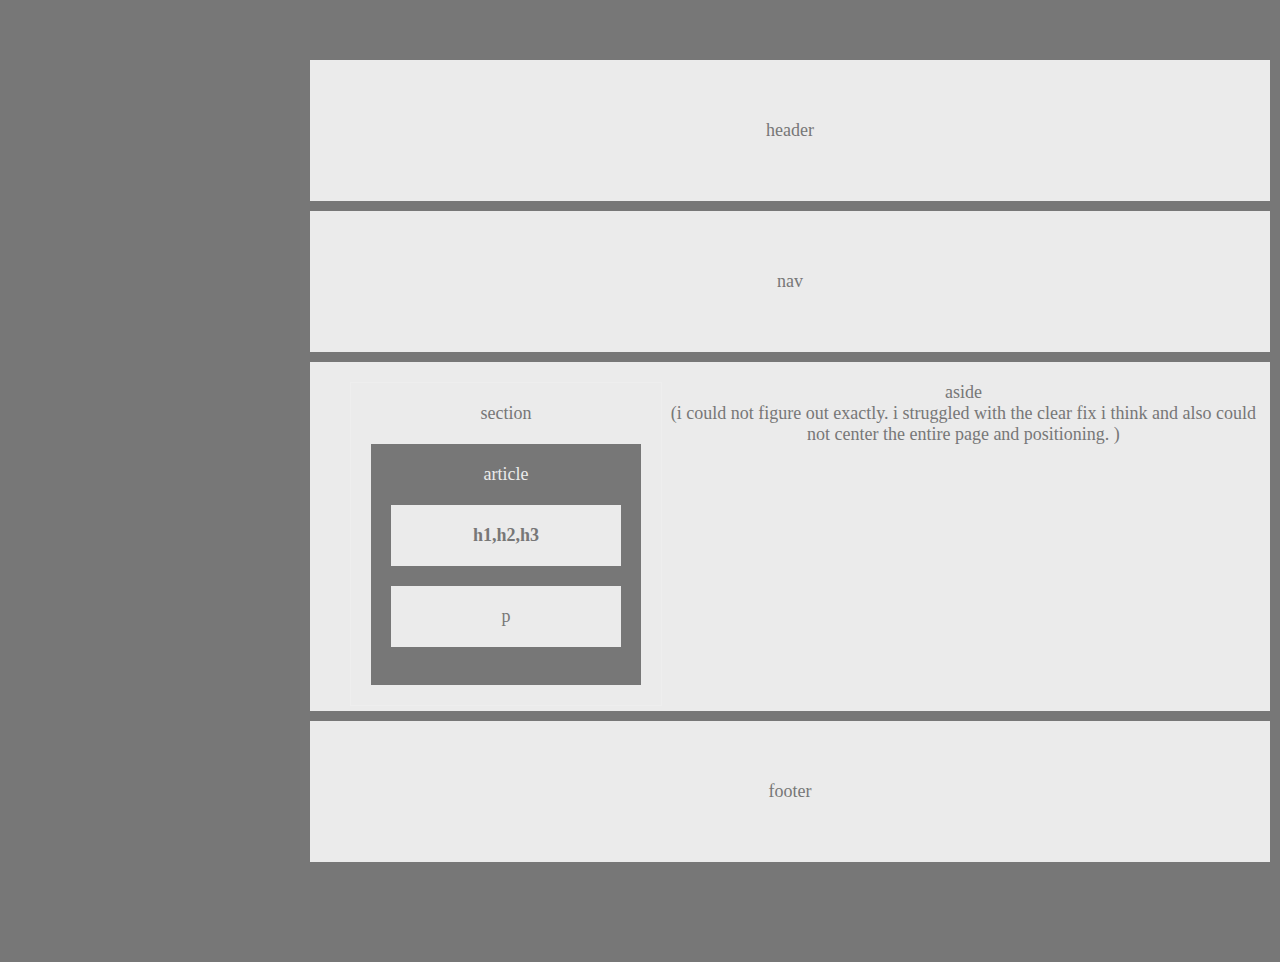
<file: hwk-1/index.html>
<!-- STUDENTS: Head to float.css for your assignment -->
<!DOCTYPE html>
<html lang="en-us">

<head>
  <meta charset="UTF-8">
  <title>Homework 1: Wireframe</title>
  <link rel="stylesheet" type="text/css" href="hw-wireframe.css">
</head>

<body>

  

  <header>header</header>

  <div id="nav">nav</div>

   <section id="full">

            <aside>section
                 <div id="division"> article

                  <p> <strong>h1,h2,h3</p></strong> 
                  <p> p</p>

                 </div>


            </aside>

   aside 
   <br>(i could not figure out exactly. i struggled with the clear fix i think and also could not center the entire page and positioning. )

 
  </section>



  <footer>footer</footer>

</body>

</html>
</file>
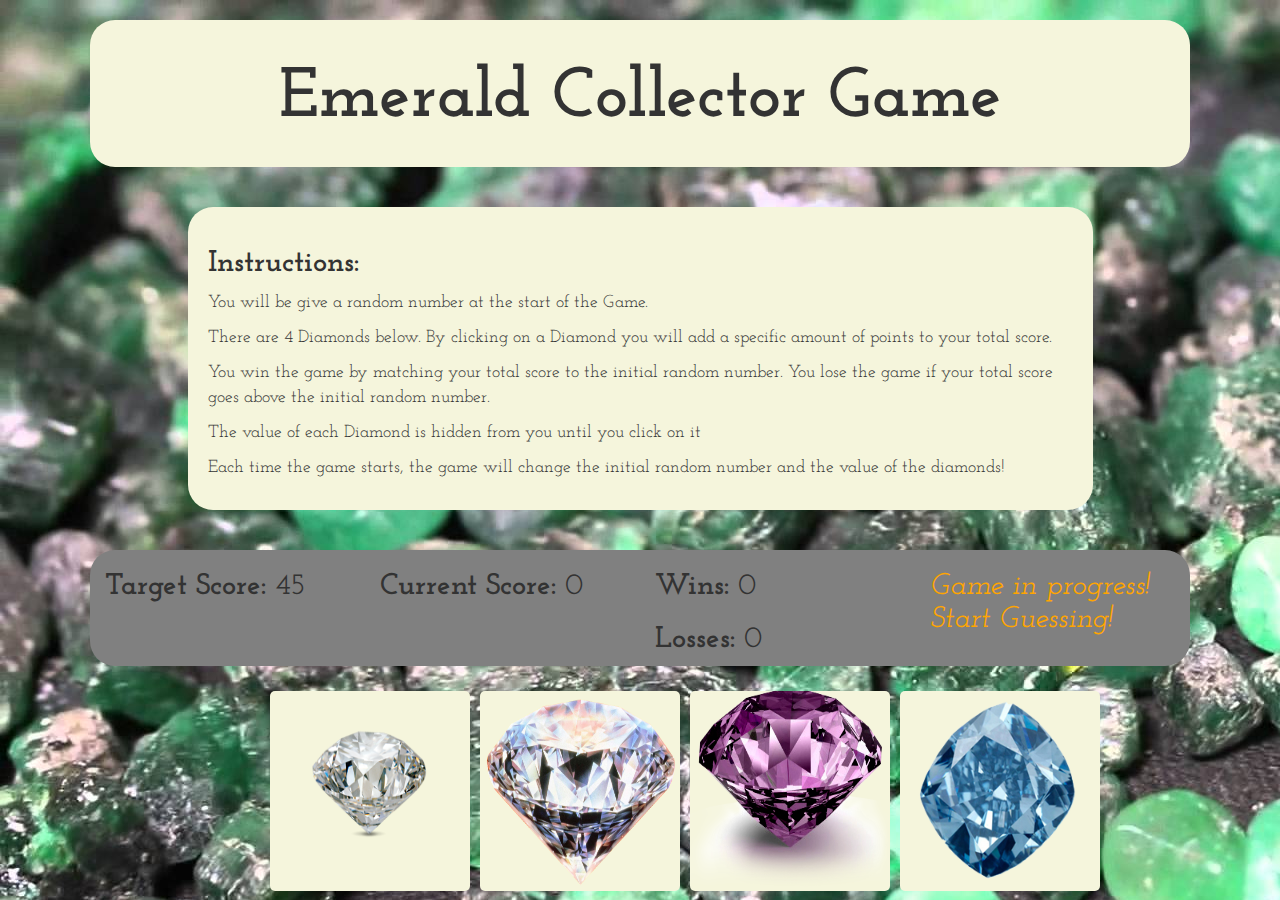
<file: hwk-4/index.html>
<!DOCTYPE html>
<html>
<head>

  <meta charset="UTF-8">
  <meta name="viewport" content="width=device-width, initial-scale=1">
  <title>Emerald Collector</title>
  <link rel="stylesheet" href="https://maxcdn.bootstrapcdn.com/bootstrap/3.3.7/css/bootstrap.min.css" crossorigin="anonymous">
   
    <script src="https://code.jquery.com/jquery-3.2.1.min.js" crossorigin="anonymous"></script>
    <!-- Latest compiled and minified JavaScript -->
    <script src="https://maxcdn.bootstrapcdn.com/bootstrap/3.3.7/js/bootstrap.min.js" crossorigin="anonymous"></script>
    <link href="https://fonts.googleapis.com/css?family=Josefin+Slab:400,700" rel="stylesheet">
    <link rel="stylesheet" type="text/css" href="assets/css/style.css">
    <script src="assets/javascript/game.js" type="text/javascript"></script>

</head>
<body>
<div class="container">
      <div class="row">
          <div class="col-md-12">
                <div class="heading">
                      <h1 id="welcometext"><strong>Emerald Collector Game</strong></h1>
                </div>
          </div>
      </div>
        
        <div class="row">
            <div class="col-md-1"></div>
            <div class="col-md-10">
                <div class="instructions">
                    <h2><strong>Instructions:</strong></h2>
                    <p>You will be give a random number at the start of the Game.</p>
                    <p>There are 4 Diamonds below. By clicking on a Diamond you will add a specific amount of points to your total score.</p>
                    <p>You win the game by matching your total score to the initial random number. You lose the game if your total score goes above the initial random number.</p>
                    <p>The value of each Diamond is hidden from you until you click on it</p>
                    <p>Each time the game starts, the game will change the initial random number and the value of the diamonds!</p>
                </div>
            </div>
        </div>

        <div class="row scoringInfo">
                <div class="col-md-3">
                      <div id="target">
                        <h2>Target Score: <span id="target-score"></span></h2>
                        <h2>Current Score: <span id="current-score"></span></h2>
                      </div>
                </div>
                <div class="col-md-3">
                      <div id="current">
                        <h2>Current Score: <span id="current-score"></span></h2>
                      </div>
                </div>
                
                <div class="col-md-3">
                      <div id="wins-losses">
                        <h2 id="wins">Wins: </h2>
                        <h2 id="losses">Losses: </h2>
                      </div>
                </div>
                    <div class="col-md-3">
                      <div id="replay">
                      <h2></h2>
                      </div>
                </div>
        </div>

        <div class="row">
              <div class="col-md-2"></div>
                <div class="col-md-10">
                      <div id="diamond-button">
                      </div>
                </div>        
        </div>

       

</div>


</body>
</html>
</file>
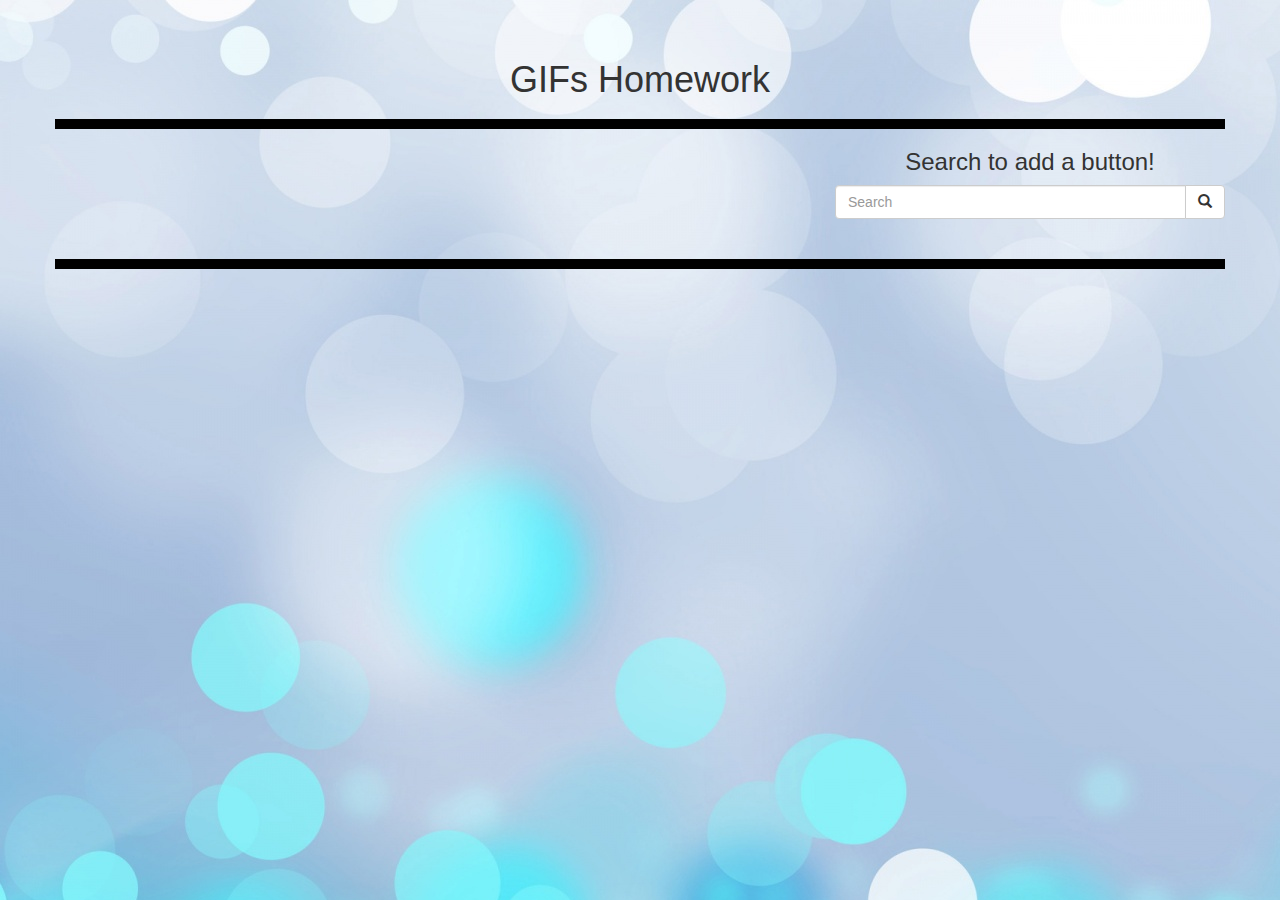
<file: hwk-6/index.html>
<!DOCTYPE html>
<html>
<head>
	<link rel="stylesheet" href="https://maxcdn.bootstrapcdn.com/bootstrap/3.3.7/css/bootstrap.min.css" integrity="sha384-BVYiiSIFeK1dGmJRAkycuHAHRg32OmUcww7on3RYdg4Va+PmSTsz/K68vbdEjh4u" crossorigin="anonymous">
	<link rel="stylesheet" type="text/css" href="assets/css/style.css">
	<script   src="https://code.jquery.com/jquery-3.1.0.min.js"   integrity="sha256-cCueBR6CsyA4/9szpPfrX3s49M9vUU5BgtiJj06wt/s="   crossorigin="anonymous"></script>
	<script type="text/javascript" src="assets/javascript/javascript.js"></script>
	<title>GIFs Homework</title>
</head>
<body>
	<div class="container">
		<div class="row">
			<div class="col-xs-12 page-header text-center">
				<h1 class="text-center">GIFs Homework</h1>
			</div>
		</div>

		<div class="row" id="top">
			<div class="col-xs-8">
				<div id="buttons"></div>
			</div>
			<div class="col-xs-4">
				<div class="row" id="search_section">
							<h3 class="text-center" id="search-header">Search to add a button!</h3>
       				<div id="custom-search-input">
                <div class="input-group col-xs-12">
                  <input id="search" type="text" class="  search-query form-control" placeholder="Search" />
                  <span class="input-group-btn">
                  <button class="btn btn-default" type="button" id="search-button">
                  <span class=" glyphicon glyphicon-search"></span>
                  </button>
                  </span>
                </div>
              </div>
	      </div>
			</div>
		</div>

		<div class="row">
			<div class="col-xs-12" id="gifs">

			</div>
		</div>
	</div>
</body>
</html>
</file>
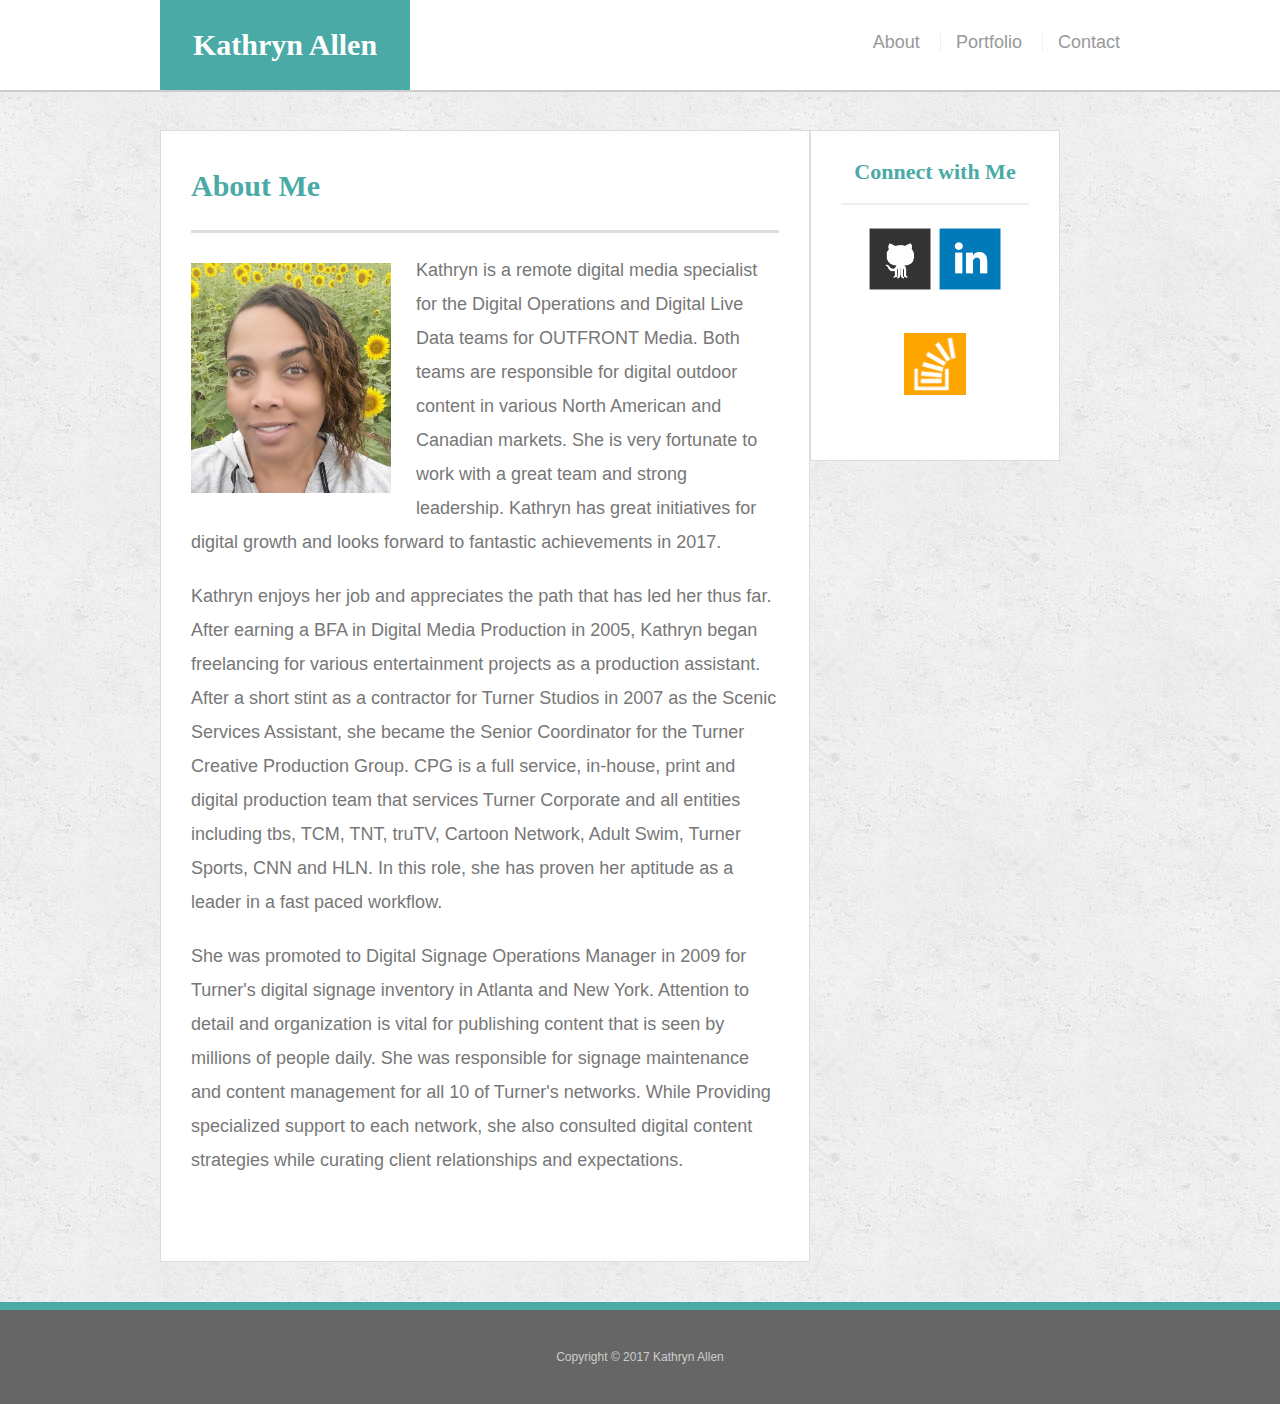
<file: hwk-2/Responsive-Portfolio/index.html>
<!doctype html>
<html lang="en-us">

<head>
  <meta charset="UTF-8">
  <meta name="viewport" content="width=device-width, initial-scale=1.0">
  <title>About | Kathryn Allen</title>
  <link rel="stylesheet" type="text/css" href="assets/css/reset.css">
  <link rel="stylesheet" type="text/css" href="assets/css/style.css">
</head>

<body>

  <div class="wrapper">

  <header id="masthead">
    <div class="container">
      <a href="index.html" id="logo">Kathryn Allen</a>
      <nav>
        <a href="index.html">About</a>
        <a href="portfolio.html">Portfolio</a>
        <a href="contact.html">Contact</a>
      </nav>
    </div>
  </header>

  <div id="main-container" class="container">
    <section class="main-section">
      <h1>About Me</h1>

      

      <img src="assets/images/profilepic.jpg" class="auth-image" alt="Kathryn">

          <p>Kathryn is a remote digital media specialist for the Digital Operations and Digital Live Data teams for OUTFRONT Media. Both teams are responsible for digital outdoor content in various North American and Canadian markets. She is very fortunate to work with a great team and strong leadership. Kathryn has great initiatives for digital growth and looks forward to fantastic achievements in 2017.</p>

          <p>Kathryn enjoys her job and appreciates the path that has led her thus far. After earning a BFA in Digital Media Production in 2005, Kathryn began freelancing for various entertainment projects as a production assistant. After a short stint as a contractor for Turner Studios in 2007 as the Scenic Services Assistant, she became the Senior Coordinator for the Turner Creative Production Group. CPG is a full service, in-house, print and digital production team that services Turner Corporate and all entities including tbs, TCM, TNT, truTV, Cartoon Network, Adult Swim, Turner Sports, CNN and HLN. In this role, she has proven her aptitude as a leader in a fast paced workflow.</p>

          <p>She was promoted to Digital Signage Operations Manager in 2009 for Turner's digital signage inventory in Atlanta and New York. Attention to detail and organization is vital for publishing content that is seen by millions of people daily. She was responsible for signage maintenance and content management for all 10 of Turner's networks. While Providing specialized support to each network, she also consulted digital content strategies while curating client relationships and expectations. </p>

        <br>

    </section>



    <div id="logo">

    <section class="sidebar">
      <div id="connect">
        <h2>Connect with Me</h2>

        <a href="https://github.com/caliikat"><img src="assets/images/github-128.png" class="social" alt="GitHub" /></a>
        <a href="https://www.linkedin.com/in/katvonallen/"><img src="assets/images/linkedin-128.png" class="social" alt="LinkedIn" /></a>
        <a href="https://stackoverflow.com/users/8594832/kathryn-allen"><img src="assets/images/stackoverflow-128.png" class="social" alt="Stack Overflow" /></a>
      </div>
    </section>

    </div>


  </div>

  <footer>
    <div class="container">
      Copyright &copy; 2017 Kathryn Allen
    </div>
  </footer>

  </div>
</body>

</html>
</file>
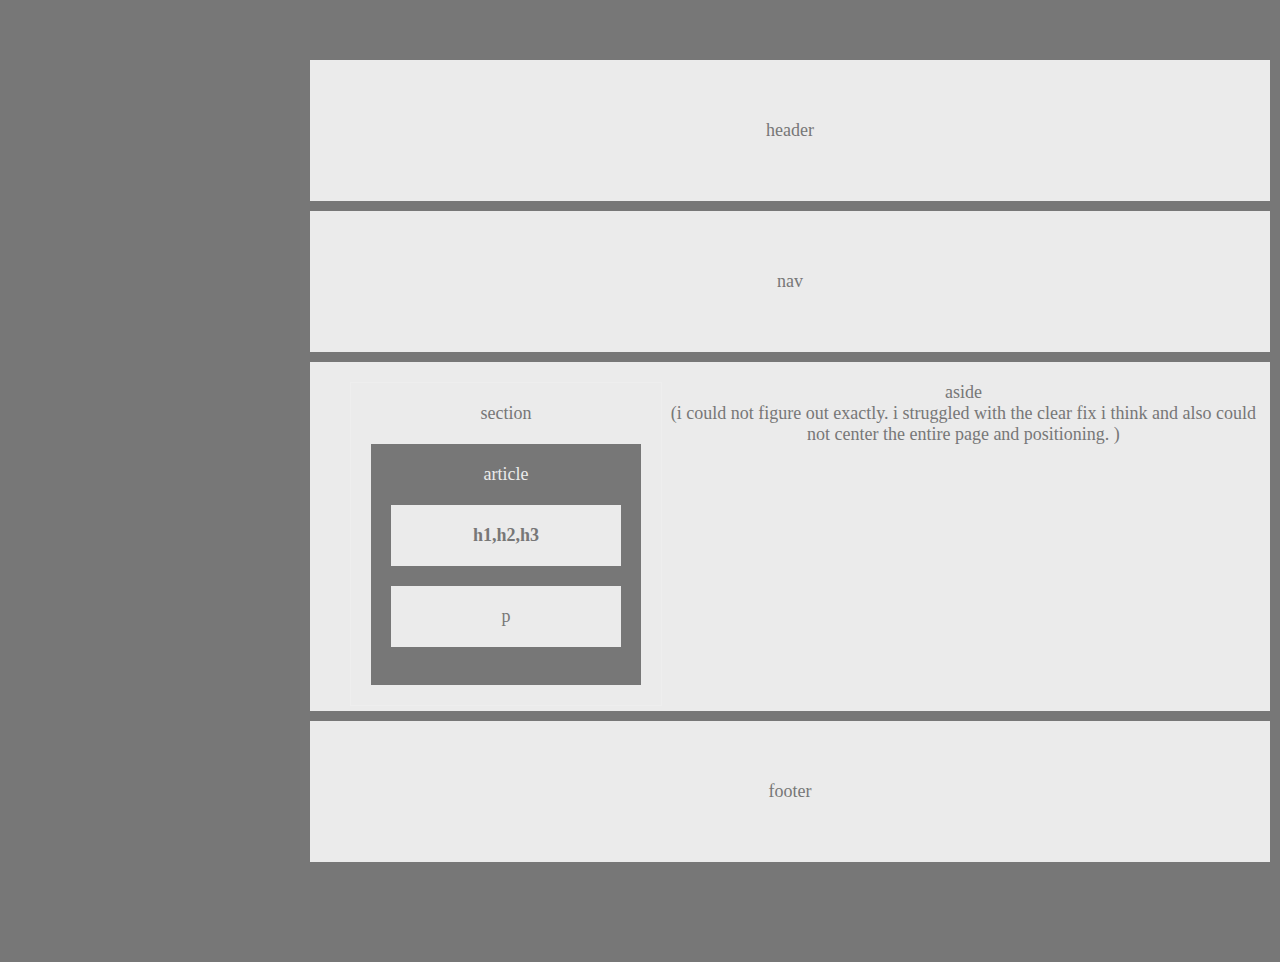
<file: hwk-1/hw-wireframe.html>
<!-- STUDENTS: Head to float.css for your assignment -->
<!DOCTYPE html>
<html lang="en-us">

<head>
  <meta charset="UTF-8">
  <title>Homework 1: Wireframe</title>
  <link rel="stylesheet" type="text/css" href="hw-wireframe.css">
</head>

<body>

  <header>header</header>

  <div id="nav">nav</div>

   <section id="full">

            <aside>section
                 <div id="division"> article

                  <p> <strong>h1,h2,h3</p></strong> 
                  <p> p</p>

                 </div>


            </aside>

   aside 
   <br>(i could not figure out exactly. i struggled with the clear fix i think and also could not center the entire page and positioning. )

 
  </section>



  <footer>footer</footer>

</body>

</html>
</file>
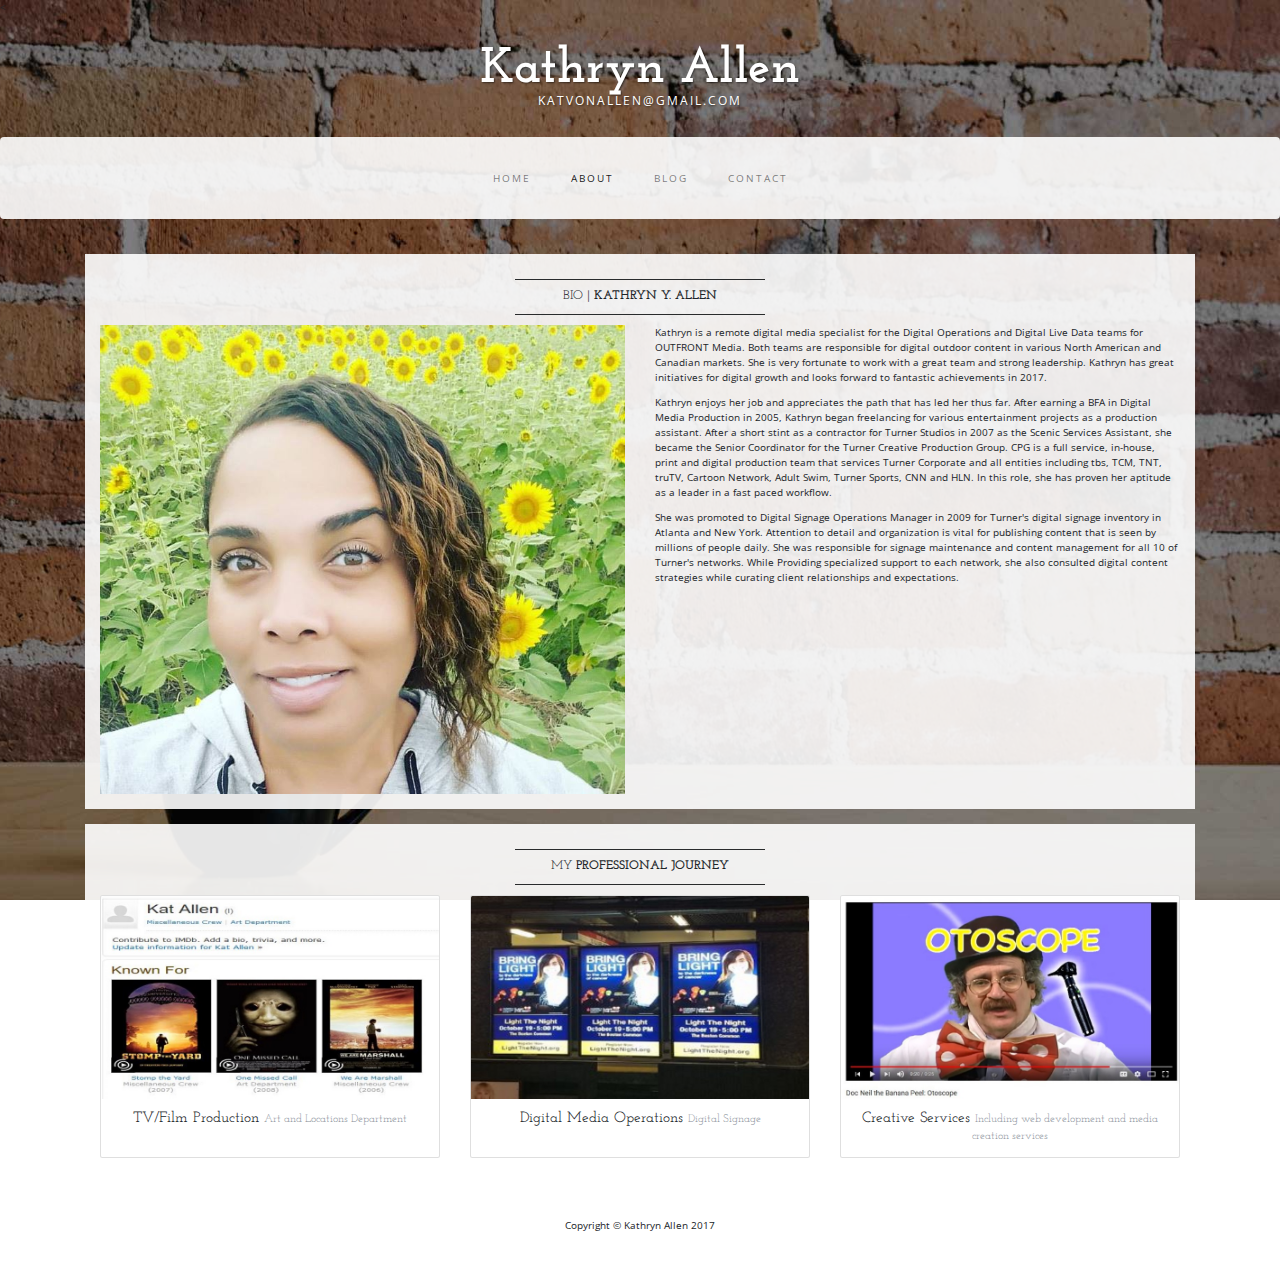
<file: hwk-2/bootstrap-portfolio/about.html>
<!DOCTYPE html>
<html lang="en">

  <head>

    <meta charset="utf-8">
    <meta name="viewport" content="width=device-width, initial-scale=1, shrink-to-fit=no">
    <meta name="description" content="">
    <meta name="author" content="">

    <title>About | Kathryn Y. Allen</title>

    <!--reset-->
    <<link rel="stylesheet" href="css/reset.css">

     <!--CDN-->
    <link rel="stylesheet" href="https://maxcdn.bootstrapcdn.com/bootstrap/3.3.6/css/bootstrap.min.css">

    <!-- Bootstrap core CSS -->
    <link href="vendor/bootstrap/css/bootstrap.min.css" rel="stylesheet">

    <!-- Custom fonts for this template -->
    <link href="https://fonts.googleapis.com/css?family=Open+Sans:300italic,400italic,600italic,700italic,800italic,400,300,600,700,800" rel="stylesheet" type="text/css">
    <link href="https://fonts.googleapis.com/css?family=Josefin+Slab:100,300,400,600,700,100italic,300italic,400italic,600italic,700italic" rel="stylesheet" type="text/css">

    <!-- Custom styles for this template -->
    <link href="css/business-casual.css" rel="stylesheet">

  </head>

  <body>

    <div class="tagline-upper text-center text-heading text-shadow text-white mt-5 d-none d-lg-block">Kathryn Allen</div>
    <div class="tagline-lower text-center text-expanded text-shadow text-uppercase text-white mb-5 d-none d-lg-block">katvonallen@gmail.com</div>

    <!-- Navigation -->
    <nav class="navbar navbar-expand-lg navbar-light bg-faded py-lg-4">
      <div class="container">
        <a class="navbar-brand text-uppercase text-expanded font-weight-bold d-lg-none" href="#">About Me</a>
        <button class="navbar-toggler" type="button" data-toggle="collapse" data-target="#navbarResponsive" aria-controls="navbarResponsive" aria-expanded="false" aria-label="Toggle navigation">
          <span class="navbar-toggler-icon"></span>
        </button>
        <div class="collapse navbar-collapse" id="navbarResponsive">
          <ul class="navbar-nav mx-auto">
            <li class="nav-item px-lg-4">
              <a class="nav-link text-uppercase text-expanded" href="index.html">Home
                <span class="sr-only">(current)</span>
              </a>
            </li>
            <li class="nav-item active px-lg-4">
              <a class="nav-link text-uppercase text-expanded" href="about.html">About</a>
            </li>
            <li class="nav-item px-lg-4">
              <a class="nav-link text-uppercase text-expanded" href="blog.html">Blog</a>
            </li>
            <li class="nav-item px-lg-4">
              <a class="nav-link text-uppercase text-expanded" href="contact.html">Contact</a>
            </li>
          </ul>
        </div>
      </div>
    </nav>

    <div class="container">

      <div class="bg-faded p-4 my-4">
        <hr class="divider">
        <h2 class="text-center text-lg text-uppercase my-0">Bio |
          <strong>Kathryn Y. Allen</strong>
        </h2>
        <hr class="divider">
        <div class="row">
          <div class="col-lg-6">
            <img class="img-fluid mb-4 mb-lg-0" src="img/profilepic.jpg" alt="">
          </div>
          <div class="col-lg-6">
            <p>Kathryn is a remote digital media specialist for the Digital Operations and Digital Live Data teams for OUTFRONT Media. Both teams are responsible for digital outdoor content in various North American and Canadian markets. She is very fortunate to work with a great team and strong leadership. Kathryn has great initiatives for digital growth and looks forward to fantastic achievements in 2017.</p>

            <p>Kathryn enjoys her job and appreciates the path that has led her thus far. After earning a BFA in Digital Media Production in 2005, Kathryn began freelancing for various entertainment projects as a production assistant. After a short stint as a contractor for Turner Studios in 2007 as the Scenic Services Assistant, she became the Senior Coordinator for the Turner Creative Production Group. CPG is a full service, in-house, print and digital production team that services Turner Corporate and all entities including tbs, TCM, TNT, truTV, Cartoon Network, Adult Swim, Turner Sports, CNN and HLN. In this role, she has proven her aptitude as a leader in a fast paced workflow.</p>

            <p>She was promoted to Digital Signage Operations Manager in 2009 for Turner's digital signage inventory in Atlanta and New York. Attention to detail and organization is vital for publishing content that is seen by millions of people daily. She was responsible for signage maintenance and content management for all 10 of Turner's networks. While Providing specialized support to each network, she also consulted digital content strategies while curating client relationships and expectations. </p>
          </div>
        </div>
      </div>

      <div class="bg-faded p-4 my-4">
        <hr class="divider">
        <h2 class="text-center text-lg text-uppercase my-0">My
          <strong>Professional Journey</strong>
        </h2>
        <hr class="divider">
        <div class="row">
          <div class="col-md-4 mb-4 mb-md-0">
            <div class="card h-100">
              <img class="card-img-top" src="img/portfolio-1.jpg" alt="">
              <div class="card-body text-center">
                <h4 class="card-title m-0">TV/Film Production
                  <small class="text-muted">Art and Locations Department</small>
                </h4>
              </div>
            </div>
          </div>
          <div class="col-md-4 mb-4 mb-md-0">
            <div class="card h-100">
              <img class="card-img-top" src="img/portfolio-2.jpg" alt="">
              <div class="card-body text-center">
                <h4 class="card-title m-0">Digital Media Operations
                  <small class="text-muted">Digital Signage</small>
                </h4>
              </div>
            </div>
          </div>
          <div class="col-md-4">
            <div class="card h-100">
              <img class="card-img-top" src="img/portfolio-3.jpg" alt="">
              <div class="card-body text-center">
                <h4 class="card-title m-0">Creative Services
                  <small class="text-muted">Including web development and media creation services</small>
                </h4>
              </div>
            </div>
          </div>
        </div>
      </div>

    </div>
    <!-- /.container -->

    <footer class="bg-faded text-center py-5">
      <div class="container">
        <p class="m-0">Copyright &copy; Kathryn Allen 2017</p>
      </div>
    </footer>

    <!-- Bootstrap core JavaScript -->
    <script src="vendor/jquery/jquery.min.js"></script>
    <script src="vendor/popper/popper.min.js"></script>
    <script src="vendor/bootstrap/js/bootstrap.min.js"></script>

  </body>

</html>
</file>
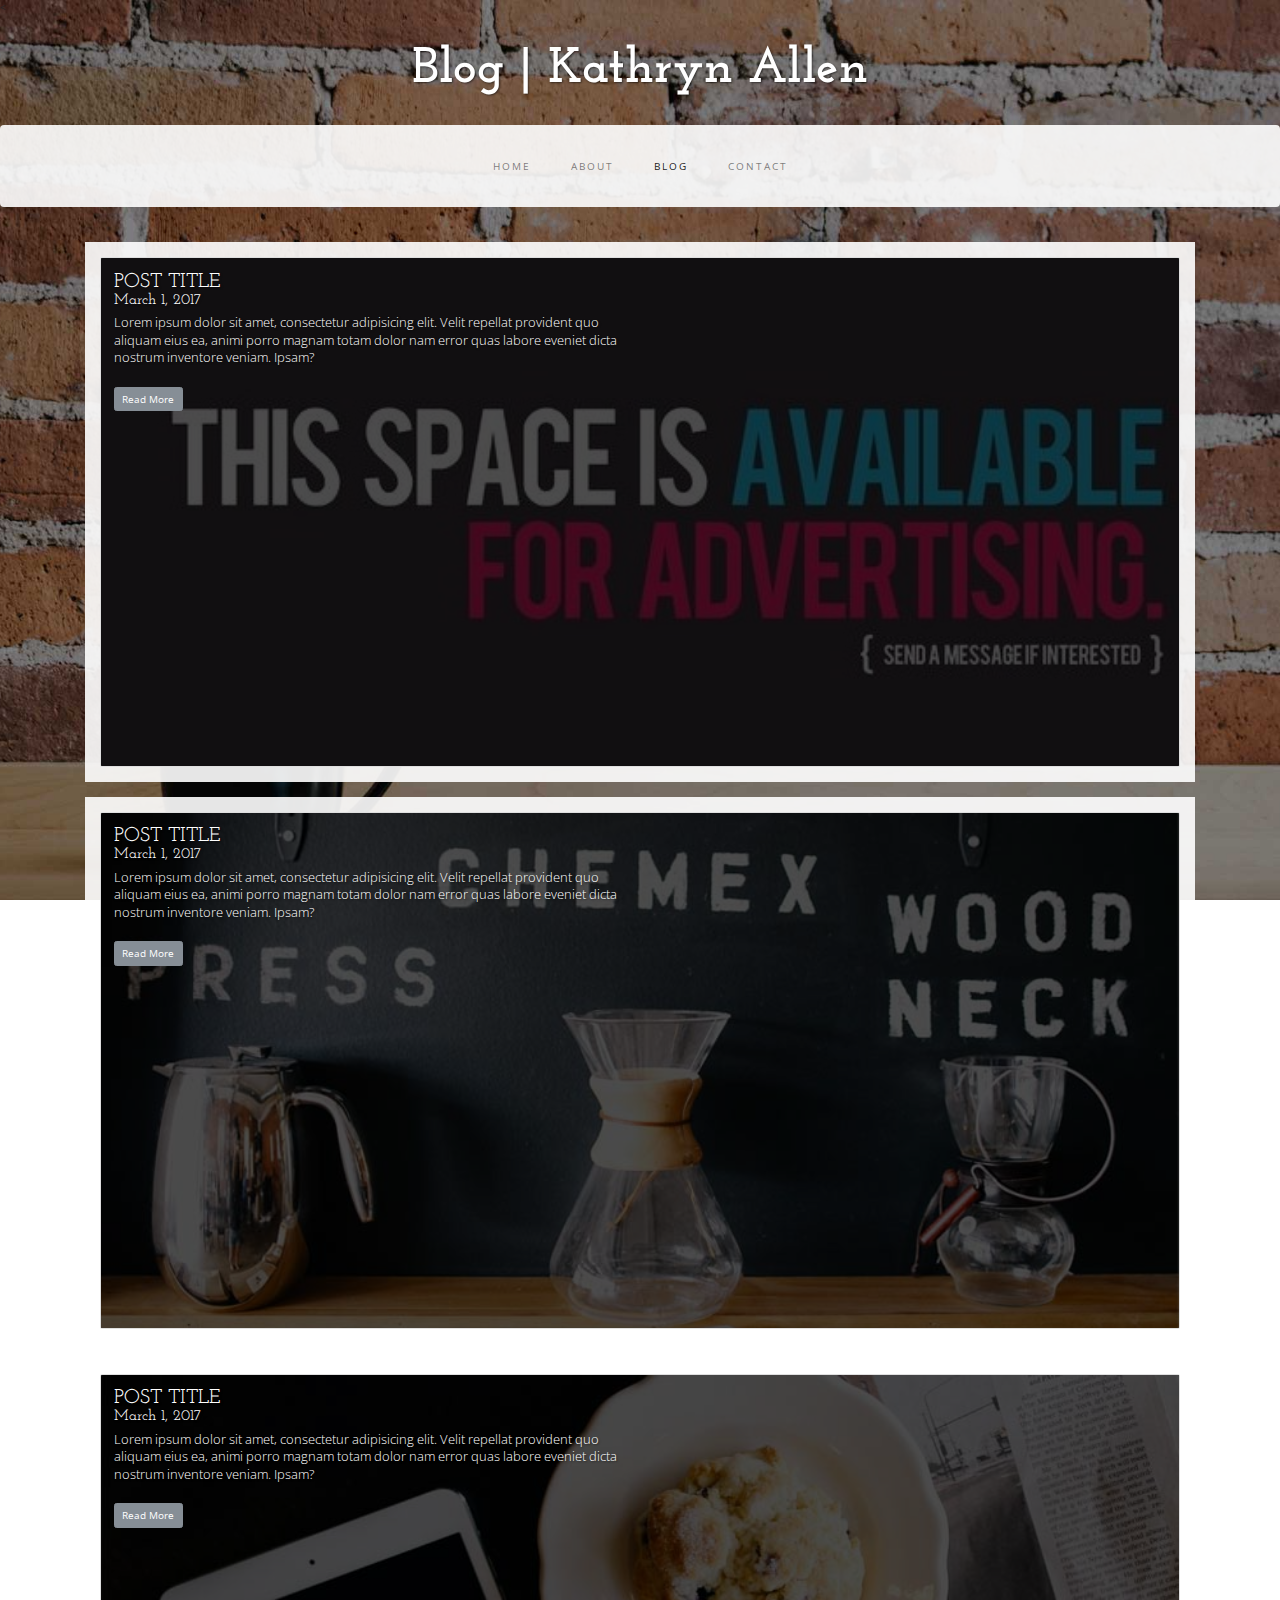
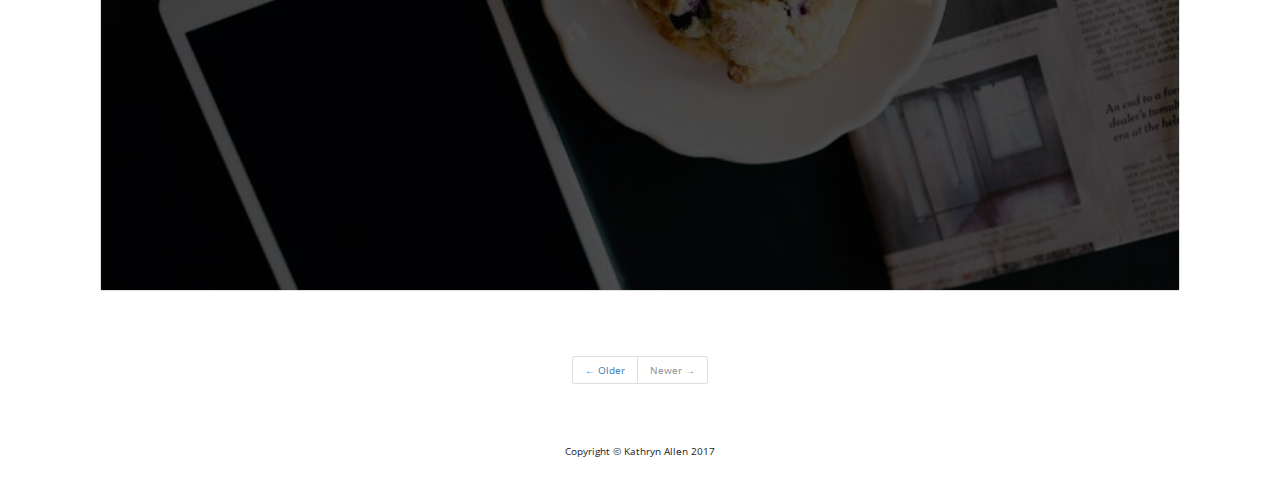
<file: hwk-2/bootstrap-portfolio/blog.html>
<!DOCTYPE html>
<html lang="en">

  <head>

    <meta charset="utf-8">
    <meta name="viewport" content="width=device-width, initial-scale=1, shrink-to-fit=no">
    <meta name="description" content="">
    <meta name="author" content="">

    <title>Blog | Kathryn Y. ALlen</title>

    <!--reset-->
    <<link rel="stylesheet" href="css/reset.css">

     <!--CDN-->
    <link rel="stylesheet" href="https://maxcdn.bootstrapcdn.com/bootstrap/3.3.6/css/bootstrap.min.css">

    <!-- Bootstrap core CSS -->
    <link href="vendor/bootstrap/css/bootstrap.min.css" rel="stylesheet">

    <!-- Custom fonts for this template -->
    <link href="https://fonts.googleapis.com/css?family=Open+Sans:300italic,400italic,600italic,700italic,800italic,400,300,600,700,800" rel="stylesheet" type="text/css">
    <link href="https://fonts.googleapis.com/css?family=Josefin+Slab:100,300,400,600,700,100italic,300italic,400italic,600italic,700italic" rel="stylesheet" type="text/css">

    <!-- Custom styles for this template -->
    <link href="css/business-casual.css" rel="stylesheet">

  </head>

  <body>

    <div class="tagline-upper text-center text-heading text-shadow text-white mt-5 d-none d-lg-block">Blog | Kathryn Allen</div>
    <div class="tagline-lower text-center text-expanded text-shadow text-uppercase text-white mb-5 d-none d-lg-block"></div>

    <!-- Navigation -->
    <nav class="navbar navbar-expand-lg navbar-light bg-faded py-lg-4">
      <div class="container">
        <a class="navbar-brand text-uppercase text-expanded font-weight-bold d-lg-none" href="#">Blog | Kathryn Allen</a>
        <button class="navbar-toggler" type="button" data-toggle="collapse" data-target="#navbarResponsive" aria-controls="navbarResponsive" aria-expanded="false" aria-label="Toggle navigation">
          <span class="navbar-toggler-icon"></span>
        </button>
        <div class="collapse navbar-collapse" id="navbarResponsive">
          <ul class="navbar-nav mx-auto">
            <li class="nav-item px-lg-4">
              <a class="nav-link text-uppercase text-expanded" href="index.html">Home
                <span class="sr-only">(current)</span>
              </a>
            </li>
            <li class="nav-item px-lg-4">
              <a class="nav-link text-uppercase text-expanded" href="about.html">About</a>
            </li>
            <li class="nav-item active px-lg-4">
              <a class="nav-link text-uppercase text-expanded" href="blog.html">Blog</a>
            </li>
            <li class="nav-item px-lg-4">
              <a class="nav-link text-uppercase text-expanded" href="contact.html">Contact</a>
            </li>
          </ul>
        </div>
      </div>
    </nav>

    <div class="container">

      <div class="bg-faded p-4 my-4">
        <div class="card card-inverse">
          <img class="card-img img-fluid w-100" src="img/slide-1.jpg" alt="">
          <div class="card-img-overlay bg-overlay">
            <h2 class="card-title text-shadow text-white text-uppercase mb-0">Post Title</h2>
            <h4 class="text-shadow text-white">March 1, 2017</h4>
            <p class="lead card-text text-shadow text-white w-50 d-none d-lg-block">Lorem ipsum dolor sit amet, consectetur adipisicing elit. Velit repellat provident quo aliquam eius ea, animi porro magnam totam dolor nam error quas labore eveniet dicta nostrum inventore veniam. Ipsam?</p>
            <a href="#" class="btn btn-secondary">Read More</a>
          </div>
        </div>
      </div>

      <div class="bg-faded p-4 my-4">
        <div class="card card-inverse">
          <img class="card-img img-fluid w-100" src="img/slide-2.jpg" alt="">
          <div class="card-img-overlay bg-overlay">
            <h2 class="card-title text-shadow text-white text-uppercase mb-0">Post Title</h2>
            <h4 class="text-shadow text-white">March 1, 2017</h4>
            <p class="lead card-text text-shadow text-white w-50 d-none d-lg-block">Lorem ipsum dolor sit amet, consectetur adipisicing elit. Velit repellat provident quo aliquam eius ea, animi porro magnam totam dolor nam error quas labore eveniet dicta nostrum inventore veniam. Ipsam?</p>
            <a href="#" class="btn btn-secondary">Read More</a>
          </div>
        </div>
      </div>

      <div class="bg-faded p-4 my-4">
        <div class="card card-inverse">
          <img class="card-img img-fluid w-100" src="img/slide-3.jpg" alt="">
          <div class="card-img-overlay bg-overlay">
            <h2 class="card-title text-shadow text-white text-uppercase mb-0">Post Title</h2>
            <h4 class="text-shadow text-white">March 1, 2017</h4>
            <p class="lead card-text text-shadow text-white w-50 d-none d-lg-block">Lorem ipsum dolor sit amet, consectetur adipisicing elit. Velit repellat provident quo aliquam eius ea, animi porro magnam totam dolor nam error quas labore eveniet dicta nostrum inventore veniam. Ipsam?</p>
            <a href="#" class="btn btn-secondary">Read More</a>
          </div>
        </div>
      </div>

      <!-- Pagination -->
      <div class="bg-faded p-4 my-4">
        <ul class="pagination justify-content-center mb-0">
          <li class="page-item">
            <a class="page-link" href="#">&larr; Older</a>
          </li>
          <li class="page-item disabled">
            <a class="page-link" href="#">Newer &rarr;</a>
          </li>
        </ul>
      </div>

    </div>
    <!-- /.container -->

    <footer class="bg-faded text-center py-5">
      <div class="container">
        <p class="m-0">Copyright &copy; Kathryn Allen 2017</p>
      </div>
    </footer>

    <!-- Bootstrap core JavaScript -->
    <script src="vendor/jquery/jquery.min.js"></script>
    <script src="vendor/popper/popper.min.js"></script>
    <script src="vendor/bootstrap/js/bootstrap.min.js"></script>

  </body>

</html>
</file>
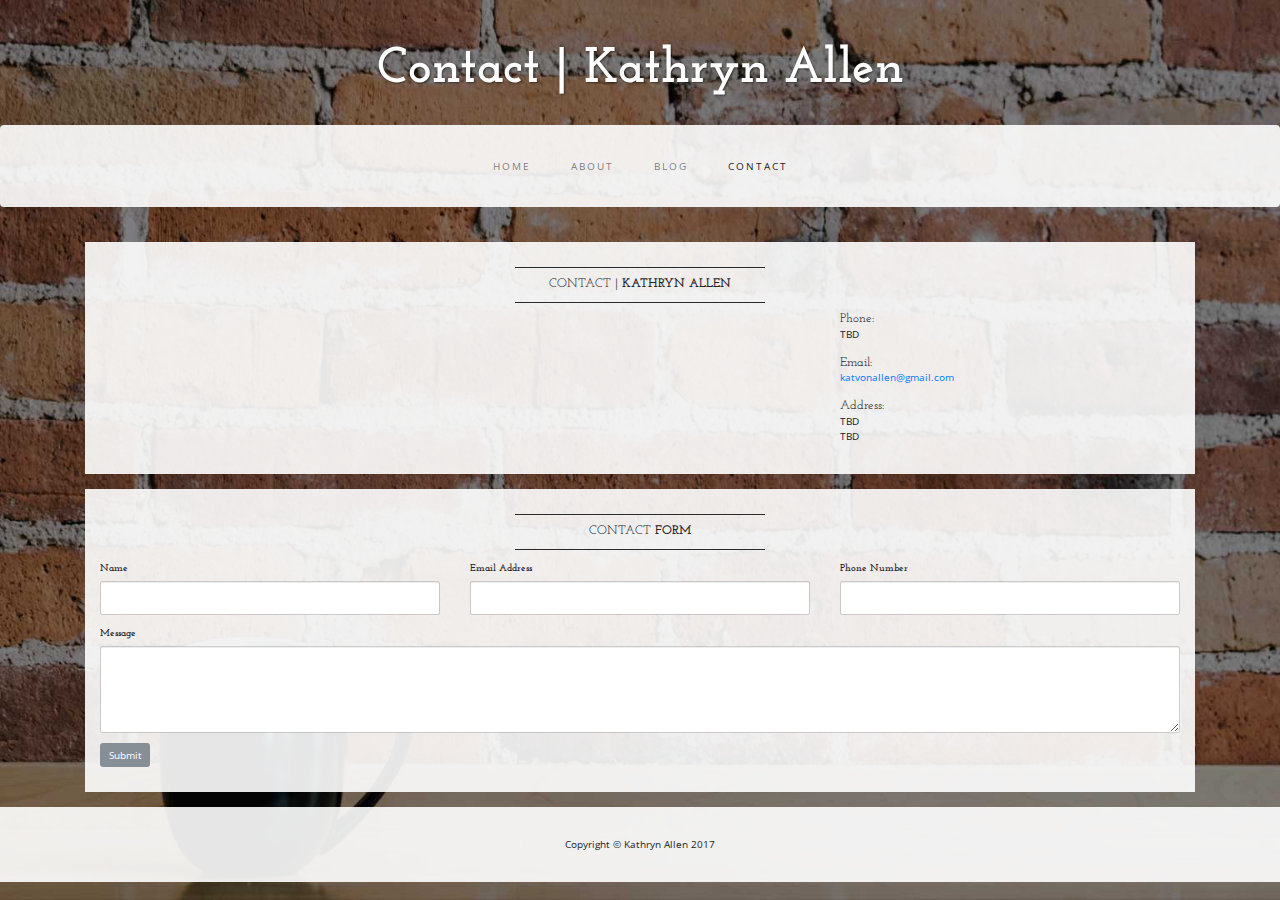
<file: hwk-2/bootstrap-portfolio/contact.html>
<!DOCTYPE html>
<html lang="en">

  <head>

    <meta charset="utf-8">
    <meta name="viewport" content="width=device-width, initial-scale=1, shrink-to-fit=no">
    <meta name="description" content="">
    <meta name="author" content="">

    <title>Contact | Kathryn Y. Allen</title>
    <!--reset-->
    <<link rel="stylesheet" href="css/reset.css">

     <!--CDN-->
    <link rel="stylesheet" href="https://maxcdn.bootstrapcdn.com/bootstrap/3.3.6/css/bootstrap.min.css">

    <!-- Bootstrap core CSS -->
    <link href="vendor/bootstrap/css/bootstrap.min.css" rel="stylesheet">

    <!-- Custom fonts for this template -->
    <link href="https://fonts.googleapis.com/css?family=Open+Sans:300italic,400italic,600italic,700italic,800italic,400,300,600,700,800" rel="stylesheet" type="text/css">
    <link href="https://fonts.googleapis.com/css?family=Josefin+Slab:100,300,400,600,700,100italic,300italic,400italic,600italic,700italic" rel="stylesheet" type="text/css">

    <!-- Custom styles for this template -->
    <link href="css/business-casual.css" rel="stylesheet">

  </head>

  <body>

    <div class="tagline-upper text-center text-heading text-shadow text-white mt-5 d-none d-lg-block">Contact | Kathryn Allen</div>
    <div class="tagline-lower text-center text-expanded text-shadow text-uppercase text-white mb-5 d-none d-lg-block"></div>

    <!-- Navigation -->
    <nav class="navbar navbar-expand-lg navbar-light bg-faded py-lg-4">
      <div class="container">
        <a class="navbar-brand text-uppercase text-expanded font-weight-bold d-lg-none" href="#">Contact | Kathryn Allen</a>
        <button class="navbar-toggler" type="button" data-toggle="collapse" data-target="#navbarResponsive" aria-controls="navbarResponsive" aria-expanded="false" aria-label="Toggle navigation">
          <span class="navbar-toggler-icon"></span>
        </button>
        <div class="collapse navbar-collapse" id="navbarResponsive">
          <ul class="navbar-nav mx-auto">
            <li class="nav-item px-lg-4">
              <a class="nav-link text-uppercase text-expanded" href="index.html">Home
                <span class="sr-only">(current)</span>
              </a>
            </li>
            <li class="nav-item px-lg-4">
              <a class="nav-link text-uppercase text-expanded" href="about.html">About</a>
            </li>
            <li class="nav-item px-lg-4">
              <a class="nav-link text-uppercase text-expanded" href="blog.html">Blog</a>
            </li>
            <li class="nav-item active px-lg-4">
              <a class="nav-link text-uppercase text-expanded" href="contact.html">Contact</a>
            </li>
          </ul>
        </div>
      </div>
    </nav>

    <div class="container">

      <div class="bg-faded p-4 my-4">
        <hr class="divider">
        <h2 class="text-center text-lg text-uppercase my-0">Contact |
          <strong>Kathryn Allen</strong>
        </h2>
        <hr class="divider">
        <div class="row">
          <div class="col-lg-8">
            <div class="embed-responsive embed-responsive-16by9 map-container mb-4 mb-lg-0">
              <iframe frameborder="0" scrolling="no" marginheight="0" marginwidth="0" src="http://maps.google.com/maps?hl=en&amp;ie=UTF8&amp;ll=37.0625,-95.677068&amp;spn=56.506174,79.013672&amp;t=m&amp;z=4&amp;output=embed"></iframe>
            </div>
          </div>
          <div class="col-lg-4">
            <h5 class="mb-0">Phone:</h5>
            <div class="mb-4">TBD</div>
            <h5 class="mb-0">Email:</h5>
            <div class="mb-4">
              <a href="mailto:name@example.com">katvonallen@gmail.com</a>
            </div>
            <h5 class="mb-0">Address:</h5>
            <div class="mb-4">
              TBD
              <br>
              TBD
            </div>
          </div>
        </div>
      </div>

      <div class="bg-faded p-4 my-4">
        <hr class="divider">
        <h2 class="text-center text-lg text-uppercase my-0">Contact
          <strong>Form</strong>
        </h2>
        <hr class="divider">
        <form>
          <div class="row">
            <div class="form-group col-lg-4">
              <label class="text-heading">Name</label>
              <input type="text" class="form-control">
            </div>
            <div class="form-group col-lg-4">
              <label class="text-heading">Email Address</label>
              <input type="email" class="form-control">
            </div>
            <div class="form-group col-lg-4">
              <label class="text-heading">Phone Number</label>
              <input type="tel" class="form-control">
            </div>
            <div class="clearfix"></div>
            <div class="form-group col-lg-12">
              <label class="text-heading">Message</label>
              <textarea class="form-control" rows="6"></textarea>
            </div>
            <div class="form-group col-lg-12">
              <button type="submit" class="btn btn-secondary">Submit</button>
            </div>
          </div>
        </form>
      </div>

    </div>
    <!-- /.container -->

    <footer class="bg-faded text-center py-5">
      <div class="container">
        <p class="m-0">Copyright &copy; Kathryn Allen 2017</p>
      </div>
    </footer>

    <!-- Bootstrap core JavaScript -->
    <script src="vendor/jquery/jquery.min.js"></script>
    <script src="vendor/popper/popper.min.js"></script>
    <script src="vendor/bootstrap/js/bootstrap.min.js"></script>

    <!-- Zoom when clicked function for Google Map -->
    <script>
      $('.map-container').click(function () {
        $(this).find('iframe').addClass('clicked')
      }).mouseleave(function () {
        $(this).find('iframe').removeClass('clicked')
      });
    </script>

  </body>

</html>
</file>
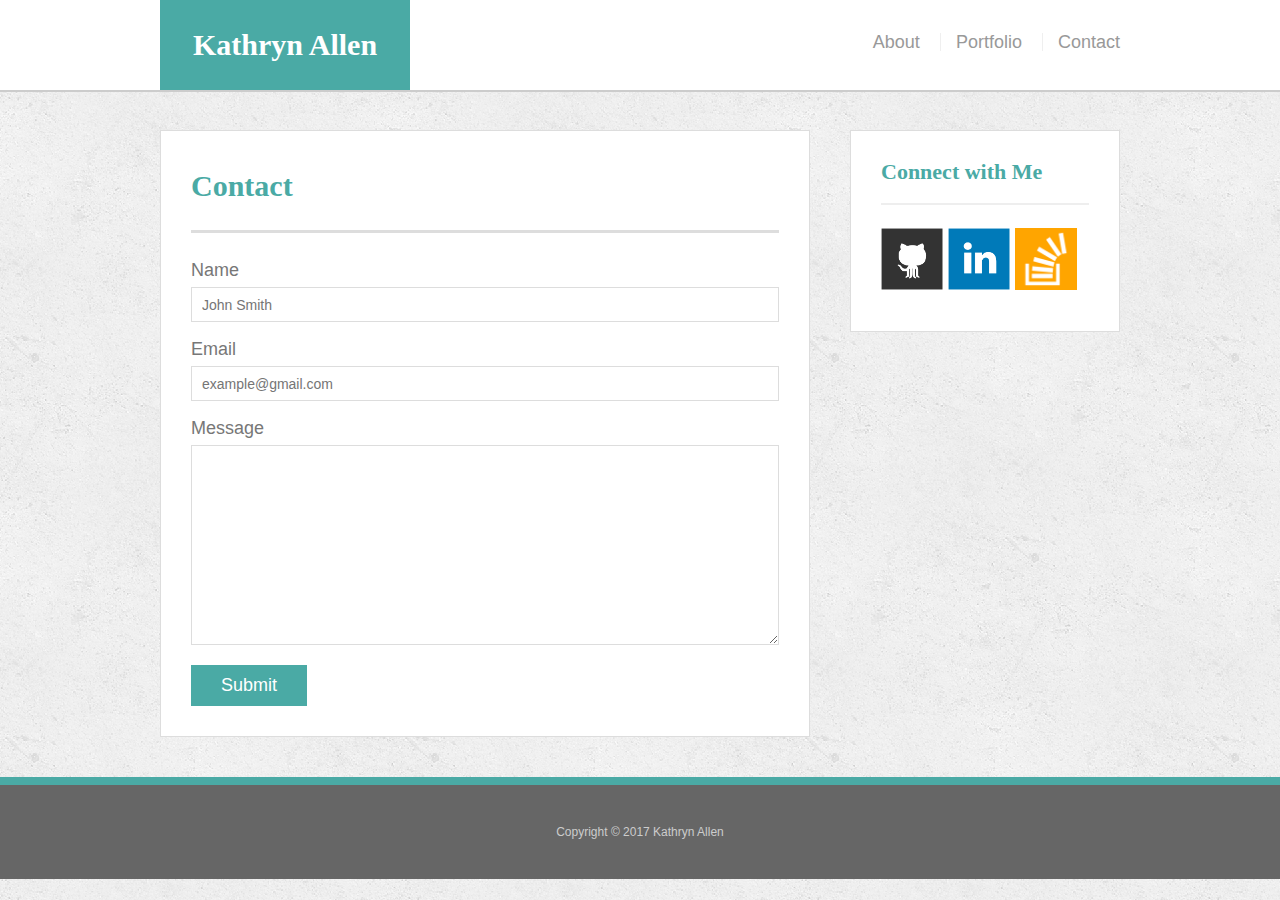
<file: hwk-2/Responsive-Portfolio/contact.html>
<!doctype html>
<html lang="en-us">

<head>
  <meta charset="UTF-8">
  <meta name="viewport" content="width=device-width, initial-scale=1.0">
  <title>Contact | Kathryn Allen</title>
  <link rel="stylesheet" type="text/css" href="assets/css/reset.css">
  <link rel="stylesheet" type="text/css" href="assets/css/style.css">
</head>

<body>

  <header id="masthead">
    <div class="container">
      <a href="index.html" id="logo">Kathryn Allen</a>
      <nav>
        <a href="index.html">About</a>
        <a href="portfolio.html">Portfolio</a>
        <a href="contact.html">Contact</a>
      </nav>
    </div>
  </header>

  <div id="main-container" class="container">
    <section class="main-section">
      <h1>Contact</h1>

      <form id="contact-form">
        <ul>
          <li>
            <label for="name">Name</label>
            <input type="text" id="name" name="name" placeholder="John Smith" required="required">
          </li>
          <li>
            <label for="email">Email</label>
            <input type="email" id="email" name="email" placeholder="example@gmail.com" required="required">
          </li>
          <li>
            <label for="message">Message</label>
            <textarea id="message" name="message" required="required"></textarea>
          </li>
        </ul>
        <input type="submit">
      </form>

    </section>

    <section class="sidebar">
      <div id="connect">
        <h2>Connect with Me</h2>

        <a href="https://github.com/caliikat"><img src="assets/images/github-128.png" class="social" alt="GitHub" /></a>
        <a href="https://www.linkedin.com/in/katvonallen/"><img src="assets/images/linkedin-128.png" class="social" alt="LinkedIn" /></a>
        <a href="https://stackoverflow.com/users/8594832/kathryn-allen"><img src="assets/images/stackoverflow-128.png" class="social" alt="Stack Overflow" /></a>
      </div>
    </section>
  </div>

  <footer>
    <div class="container">
      Copyright &copy; 2017 Kathryn Allen 
    </div>
  </footer>
</body>

</html>
</file>
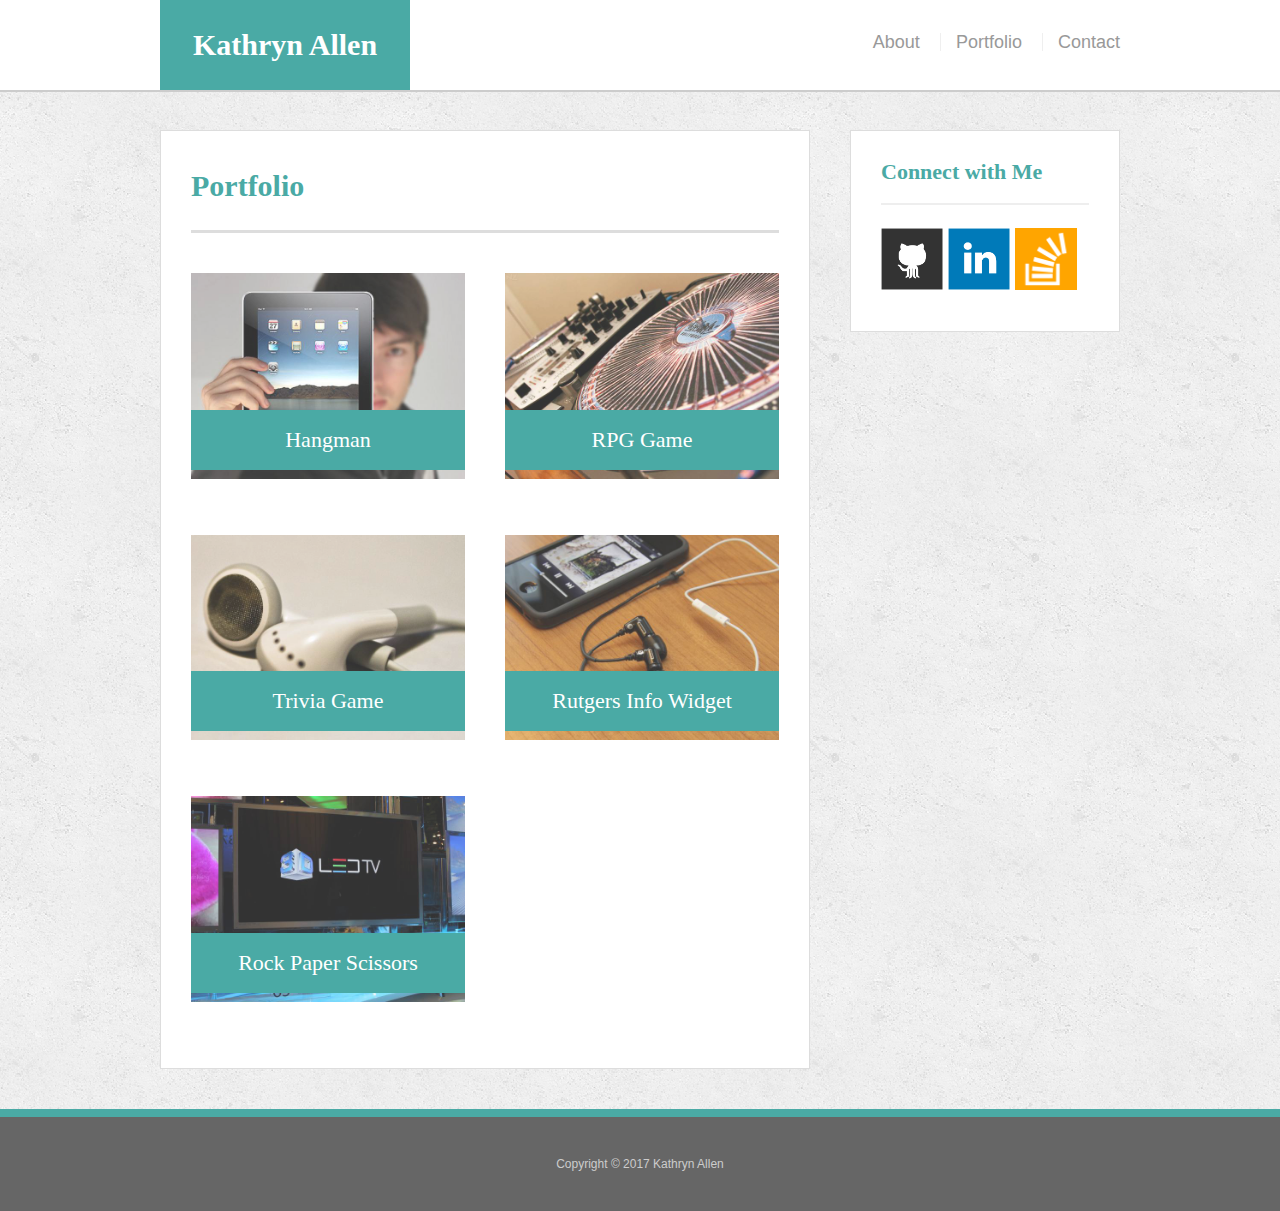
<file: hwk-2/Responsive-Portfolio/portfolio.html>
<!doctype html>
<html lang="en-us">

<head>
  <meta charset="UTF-8">
  <meta name="viewport" content="width=device-width, initial-scale=1.0">
  <title>Portfolio | Kathryn Allen</title>
  <link rel="stylesheet" type="text/css" href="assets/css/reset.css">
  <link rel="stylesheet" type="text/css" href="assets/css/style.css">
</head>

<body>

  <header id="masthead">
    <div class="container">
      <a href="index.html" id="logo">Kathryn Allen</a>
      <nav>
        <a href="index.html">About</a>
        <a href="portfolio.html">Portfolio</a>
        <a href="contact.html">Contact</a>
      </nav>
    </div>
  </header>

  <div id="main-container" class="container">
    <section class="main-section">
      <h1>Portfolio</h1>

      <div class="work">
        <img src="assets/images/technics-q-c-640-480-1.jpg" alt="hangman">

        <h3>Hangman</h3>
      </div>
      <div class="work">
        <img src="assets/images/technics-q-c-640-480-2.jpg" alt="RPG Game">

        <h3>RPG Game</h3>
      </div>
      <div class="work">
        <img src="assets/images/technics-q-c-640-480-5.jpg" alt="Trivia Game">

        <h3>Trivia Game</h3>
      </div>
      <div class="work">
        <img src="assets/images/technics-q-c-640-480-7.jpg" alt="Rutgers Info Widget">

        <h3>Rutgers Info Widget</h3>
      </div>
      <div class="work">
        <img src="assets/images/technics-q-c-640-480-9.jpg" alt="Rock Paper Scissors">

        <h3>Rock Paper Scissors</h3>
      </div>

    </section>

    <section class="sidebar">
      <div id="connect">
        <h2>Connect with Me</h2>

        <a href="https://github.com/caliikat"><img src="assets/images/github-128.png" class="social" alt="GitHub" /></a>
        <a href="https://www.linkedin.com/in/katvonallen/"><img src="assets/images/linkedin-128.png" class="social" alt="LinkedIn" /></a>
        <a href="https://stackoverflow.com/users/8594832/kathryn-allen"><img src="assets/images/stackoverflow-128.png" class="social" alt="Stack Overflow" /></a>
      </div>
    </section>
  </div>

  <footer>
    <div class="container">
      Copyright &copy; 2017 Kathryn Allen 
    </div>
  </footer>
</body>

</html>
</file>
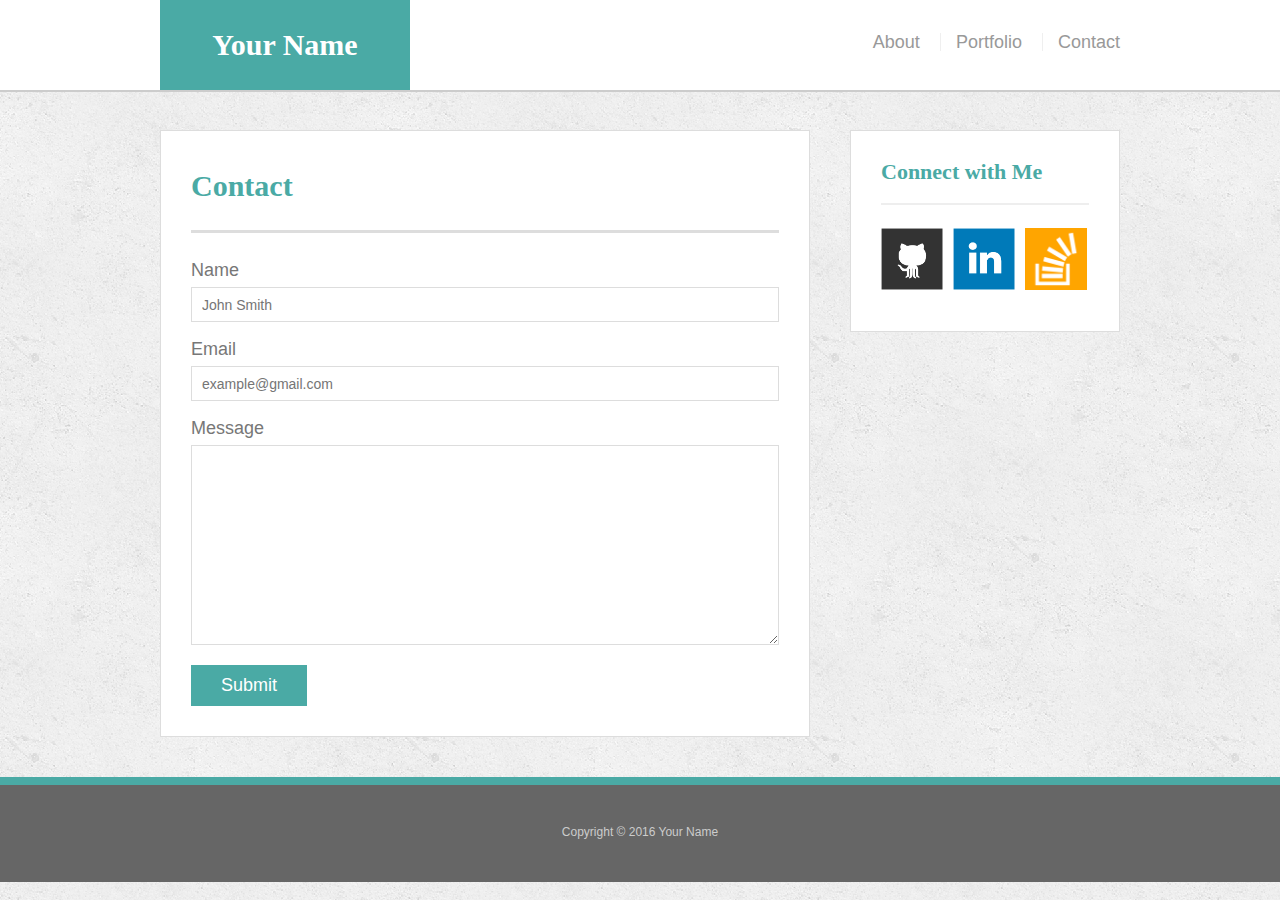
<file: hwk-2/Responsive-Portfolio/bonus/hover-styles.html>
<!doctype html>
<html lang="en-us">

<head>
  <meta charset="UTF-8">
  <title>Hover Styling</title>
  <link rel="stylesheet" type="text/css" href="assets/css/reset.css">
  <link rel="stylesheet" type="text/css" href="assets/css/style.css">
</head>

<body>

  <header id="masthead">
    <div class="container">
      <a href="#" id="logo">Your Name</a>
      <nav>
        <a href="#">About</a>
        <a href="#">Portfolio</a>
        <a href="#">Contact</a>
      </nav>
    </div>
  </header>

  <div id="main-container" class="container">
    <section class="main-section">
      <h1>Contact</h1>

      <form id="contact-form">
        <ul>
          <li>
            <label for="name">Name</label>
            <input type="text" id="name" name="name" placeholder="John Smith" required="required">
          </li>
          <li>
            <label for="email">Email</label>
            <input type="email" id="email" name="email" placeholder="example@gmail.com" required="required">
          </li>
          <li>
            <label for="message">Message</label>
            <textarea id="message" name="message" required="required"></textarea>
          </li>
        </ul>
        <input type="submit">
      </form>

    </section>

    <section class="sidebar">
      <div id="connect">
        <h2>Connect with Me</h2>

        <img src="assets/images/github-128.png" class="social" alt="Github">
        <img src="assets/images/linkedin-128.png" class="social" alt="LinkedIn">
        <img src="assets/images/stackoverflow-128.png" class="social" alt="Stack Overflow">
      </div>
    </section>
  </div>

  <footer>
    <div class="container">
      Copyright &copy; 2016 Your Name
    </div>
  </footer>
</body>

</html>
</file>
<file: hwk-1/hw-wireframe.css>
/**
 * homework 1 attempt... 
 **/

* {
  box-sizing: border-box;
  text-align: center;
}


body {
	font-size: 18px;
	background: #777;
	content: #ebebeb;
	text-align: center;  
	margin:60px 100px 100px 300px;
	float: center;
	position: relative;
}

header {
 
  width: 960px;
  background: #ebebeb;
  color: #777;
  margin: 5px 10px 10px 10px;
  padding: 60px 60px 60px 60px;

  
}


section {
	padding: 20px; 
	margin-bottom: 20px; 
}

p {
	background-color: #ebebeb;
	color: #777;
	padding: 20px;	
	margin-top: 20px;
	overflow: auto;	

}


#nav {
  background: #ebebeb;
  color: #777;
	width: 960px;
    margin: 10px 10px 10px 10px;
    padding: 60px 60px 60px 60px;
}




footer {
	clear: both;
	padding: 20px;	
  background: #ebebeb;
  color: #777;
	width: 960px;
    margin: 10px 10px 10px 10px;
    padding: 60px 60px 60px 60px;

}

#full {
	clear: both;
	overflow: auto;
	width: 960px;
    margin: 10px 10px 10px 10px;
    padding: 20px 5px 5px 10px;
    background: #ebebeb;
  	color: #777;
}

#division {
	background-color: #777;
	color: #ebebeb;
	padding: 20px;	
	margin-top: 20px;
	overflow: auto;	
}

aside {
	
	width: 33%;
	border: 1px solid #eee; 
	padding: 20px;	
	float: left;	
	margin-left: 30px;	
	overflow: auto;
	background: #ebebeb;
    color: #777;
</file>
<file: hwk-4/assets/css/style.css>
body {
background-image: url("../images/diamondwallpaper.jpg");
font-family: 'Josefin Slab', serif;
}

button {
display: inline-block;
height: 200px;
padding: 0;
margin: 0;
vertical-align: top;
width: 200px;
}

img {
  width:200px;
  height: 200px;
}

p {
  font-size:125%;
}

#replay {
  color:orange;
}

.heading {
  border-radius: 25px;
  background:beige;
  margin:20px;
  padding:20px;
  text-align:center;
  font-weight:700;
}

#welcometext {
  font-size:500%;
}

#winStyle {
  color:green;
  font-size:350%;
}

#loseStyle {
  color:red;
  font-size:350%;
}

.instructions {
  border-radius: 25px;
  background:beige;
  margin:20px;
  padding:20px;
}
.scoringInfo {
  border-radius: 25px;
  height:auto;
  background-color:grey;
  margin:20px;
}
.diamond-button {
  margin:5px;
  background-color:beige;
  border-radius:5px;
  top-margin:10px;
  
}
.diamond-image {
      width: 10px;
      height: 10px;
    }
</file>
<file: hwk-6/assets/css/style.css>
body{
  background: url(../images/background.png);
}
.page-header{
  border-bottom: 10px solid black;
}
#search-header{
  margin-top: 0;
}
#top{
  padding-bottom: 40px;
  border-bottom: 10px solid black;
}
.button{
  margin: 5px;
  background-color: #2e98d5;
  color: white;
}
.button:hover{
  border: 5px solid black;
}
#gifs{
  margin-top: 30px;
}
.div-gif{
  width: 206px;
  margin: 10px;
  float: left;
  border: 3px solid #4aaaa5;
}
p{
  background-color: white;
  color: black;
  margin: 0;
}
</file>
<file: hwk-2/Responsive-Portfolio/assets/css/style.css>
body {
  font-family: Arial, "Helvetica Neue", Helvetica, sans-serif;
  font-size: 18px;
  line-height: 34px;
  color: #777;
  background: url("../images/concrete_seamless.png");
}

* {
  box-sizing: border-box;
}

/* general */

.container {
  width: 100%;
  max-width: 960px;
  margin: 0 auto;
  clear: both;
}

h1,
h2,
h3,
p {
  margin-bottom: 20px;
}

p:last-child {
  margin-bottom: 0;
}

h1,
h2,
h3 {
  font-family: Georgia, Times, "Times New Roman", serif;
  font-weight: 700;
  color: #4aaaa5;
}

h1 {
  padding-bottom: 20px;
  font-size: 30px;
  line-height: 49px;
  border-bottom: 3px solid #ddd;
}

h2,
h3 {
  font-size: 22px;
}

/* header */

#masthead {
  position: fixed;
  z-index: 99;
  width: 100%;

  margin: 0 0 30px;
  overflow: auto;
  color: #fff;
  background: #fff;
  border-bottom: 2px solid #ccc;
}

#logo {
  float: left;
  width: 250px;
  height: 90px;
  font-family: Georgia, Times, "Times New Roman", serif;
  font-size: 30px;
  font-weight: 700;
  line-height: 90px;
  color: #fff;
  text-align: center;
  text-decoration: none;
  background: #4aaaa5;
}

nav {
  float: right;
  margin-top: 25px;
}

nav a {
  display: inline-block;
  padding-left: 15px;
  margin-left: 15px;
  line-height: 18px;
  color: #999;
  text-decoration: none;
  border-left: 1px solid #efefef;
}

nav a:first-child {
  border-left: 0 none;
}

/* footer */

footer {
  padding: 30px 0;
  clear: both;
  font-size: 12px;
  color: #fff;
  color: #ccc;
  text-align: center;
  background: #666;
  border-top: 8px solid #4aaaa5;
}

/* sidebar */

.sidebar {
  float: right;
  width: 100%;
  max-width: 270px;
  padding: 30px;
  margin-bottom: 20px;
  background: #fff;
  border: 1px solid #ddd;
}

h3,
.sidebar h2 {
  padding-bottom: 20px;
  margin-bottom: 15px;
  line-height: 22px;
  border-bottom: 2px solid #eee;
}

.social {
  width: 62px;
  height: 62px;
  margin-top: 8px;
  margin-right: 5px;
}

.social:last-child {
  margin-right: 0;
}

/* main */

#main-container {
  padding-top: 130px;
}

.main-section {
  float: left;
  width: 100%;
  max-width: 650px;
  padding: 30px;
  margin: 0 0 40px;
  background: #fff;
  border: 1px solid #ddd;
}

/* portfolio page */

.work {
  position: relative;
  float: left;
  width: 274px;
  margin: 20px 0 25px;
  overflow: auto;
}

.work:nth-child(even) {
  margin-right: 40px;
}

.work img {
  width: 100%;
  border: 0 none;
  opacity: 0.8;
}

.work h3 {
  position: absolute;
  bottom: 20px;
  width: 100%;
  padding: 15px;
  margin-bottom: 0;
  font-weight: 300;
  line-height: 30px;
  color: #fff;
  text-align: center;
  background: #4aaaa5;
  border-bottom: 0;
}

.auth-image {
  float: left;
  width: 200px;
  height: auto;
  margin-top: 10px;
  margin-right: 25px;
}

/* contact page */

#contact-form ul {
  margin-bottom: 20px;
}

#contact-form li {
  margin-bottom: 10px;
}

label,
input[type=text],
input[type=email],
textarea {
  display: block;
  width: 100%;
}

input[type=text],
input[type=email],
textarea {
  height: 35px;
  padding: 0 10px;
  font-size: 14px;
  border: 1px solid #ddd;
}

textarea {
  height: 200px;
}

input[type=submit] {
  padding: 10px 30px;
  font-size: 18px;
  color: #fff;
  cursor: pointer;
  background: #4aaaa5;
  border: 0 none;
}



@media screen and (max-width: 980px){

 .wrapper {
    width: 980px;
  }

  .sidebar {

  display: inline-block;
  }

  #logo {
  display: inline;
}

@media screen and (max-width: 768px) {


  .wrapper {
    width: 768px;
  }
    .sidebar {

  display: inline-block;
  }

}


@media screen and (max-width: 640px) {

  header {
  position: static;
}

  .wrapper {
    width: 640px;
  }
    .sidebar {

  display: inline-block;
  }
}
</file>
<file: hwk-2/Responsive-Portfolio/bonus/assets/css/style.css>
body {
  font-family: Arial, "Helvetica Neue", Helvetica, sans-serif;
  font-size: 18px;
  line-height: 34px;
  color: #777;
  background: url("../images/concrete_seamless.png");
}

* {
  box-sizing: border-box;
  margin: 0;
}

/* sticky footer styling */

/* http://ryanfait.com/html5-sticky-footer/ */

html,
body {
  height: 100%;
}

.wrapper {
  height: auto !important;
  height: 100%;
  min-height: 100%;
  margin: 0 auto -105px;
}

footer,
.push {
  height: 105px;
}

/* end sticky footer styling */

/* start hover styling */

#logo:hover,
input[type=submit]:hover {
  background: #5e7f7e;
}

nav a:hover {
  color: #5e7f7e;
}

.social:hover {
  cursor: pointer;
  opacity: 0.8;
}

/* end hover styling */

/* general styling */

.container {
  width: 100%;
  max-width: 960px;
  margin: 0 auto;
  clear: both;
}

h1,
h2,
h3,
p {
  margin-bottom: 20px;
}

p:last-child {
  margin-bottom: 0;
}

h1,
h2,
h3 {
  font-family: Georgia, Times, "Times New Roman", serif;
  font-weight: 700;
  color: #4aaaa5;
}

h1 {
  padding-bottom: 20px;
  font-size: 30px;
  line-height: 49px;
  border-bottom: 3px solid #ddd;
}

h2,
h3 {
  font-size: 22px;
}

/* header */

#masthead {
  position: fixed;
  z-index: 99;
  width: 100%;
  margin: 0 0 30px;
  overflow: auto;
  color: #fff;
  background: #fff;
  border-bottom: 2px solid #ccc;
}

#logo {
  float: left;
  width: 250px;
  height: 90px;
  font-family: Georgia, Times, "Times New Roman", serif;
  font-size: 30px;
  font-weight: 700;
  line-height: 90px;
  color: #fff;
  text-align: center;
  text-decoration: none;
  background: #4aaaa5;
}

nav {
  float: right;
  margin-top: 25px;
}

nav a {
  display: inline-block;
  padding-left: 15px;
  margin-left: 15px;
  line-height: 18px;
  color: #999;
  text-decoration: none;
  border-left: 1px solid #efefef;
}

nav a:first-child {
  border-left: 0 none;
}

/* footer */

footer {
  padding: 30px 0;
  clear: both;
  font-size: 12px;
  color: #fff;
  color: #ccc;
  text-align: center;
  background: #666;
  border-top: 8px solid #4aaaa5;
}

/* sidebar */

.sidebar {
  float: right;
  width: 100%;
  max-width: 270px;
  padding: 30px;
  margin-bottom: 20px;
  background: #fff;
  border: 1px solid #ddd;
}

h3,
.sidebar h2 {
  padding-bottom: 20px;
  margin-bottom: 15px;
  line-height: 22px;
  border-bottom: 2px solid #eee;
}

.social {
  width: 62px;
  height: 62px;
  margin-top: 8px;
  margin-right: 5px;
}

.social:last-child {
  margin-right: 0;
}

/* main */

#main-container {
  padding-top: 130px;
}

.main-section {
  float: left;
  width: 100%;
  max-width: 650px;
  padding: 30px;
  margin: 0 0 40px;
  background: #fff;
  border: 1px solid #ddd;
}

/* contact page */

#contact-form ul {
  margin-bottom: 20px;
}

#contact-form li {
  margin-bottom: 10px;
}

label,
input[type=text],
input[type=email],
textarea {
  display: block;
  width: 100%;
}

input[type=text],
input[type=email],
textarea {
  height: 35px;
  padding: 0 10px;
  font-size: 14px;
  border: 1px solid #ddd;
}

textarea {
  height: 200px;
}

input[type=submit] {
  padding: 10px 30px;
  font-size: 18px;
  color: #fff;
  cursor: pointer;
  background: #4aaaa5;
  border: 0 none;
}
</file>
<file: hwk-2/bootstrap-portfolio/css/business-casual.css>
/*!
 * Start Bootstrap - Business Casual (http://startbootstrap.com/template-overviews/business-casual)
 * Copyright 2013-2017 Start Bootstrap
 * Licensed under MIT (https://github.com/BlackrockDigital/startbootstrap-business-casual/blob/master/LICENSE)
 */

body {
  font-family: "Open Sans", Helvetica, Arial, sans-serif;
  background: url('../img/bg.jpg') no-repeat center center fixed;
  -webkit-background-size: cover;
  -moz-background-size: cover;
  background-size: cover;
  -o-background-size: cover;
}

h1, h2, h3, h4, h5, h6, .text-heading {
  font-family: "Josefin Slab", "Helvetica Neue", Helvetica, Arial, sans-serif;
}

h1 {
  font-size: 4rem;
}

.tagline-upper {
  font-size: 5rem;
  font-weight: 700;
  line-height: 1;
}

.tagline-lower {
  font-size: 1.2rem;
  line-height: 1;
}

.text-expanded {
  letter-spacing: 2px;
}

.text-shadow {
  text-shadow: 1px 1px 2px rgba(0, 0, 0, 0.5);
}

.text-lg {
  font-size: 1.25rem;
}

.bg-faded {
  background-color: rgba(255, 255, 255, 0.9);
}

.bg-overlay {
  background-color: rgba(0, 0, 0, 0.7);
}

hr.divider {
  border-color: #292b2c;
  max-width: 250px;
}

.map-container iframe {
  pointer-events: none;
}

.map-container iframe.clicked {
  pointer-events: auto;
}
</file>
